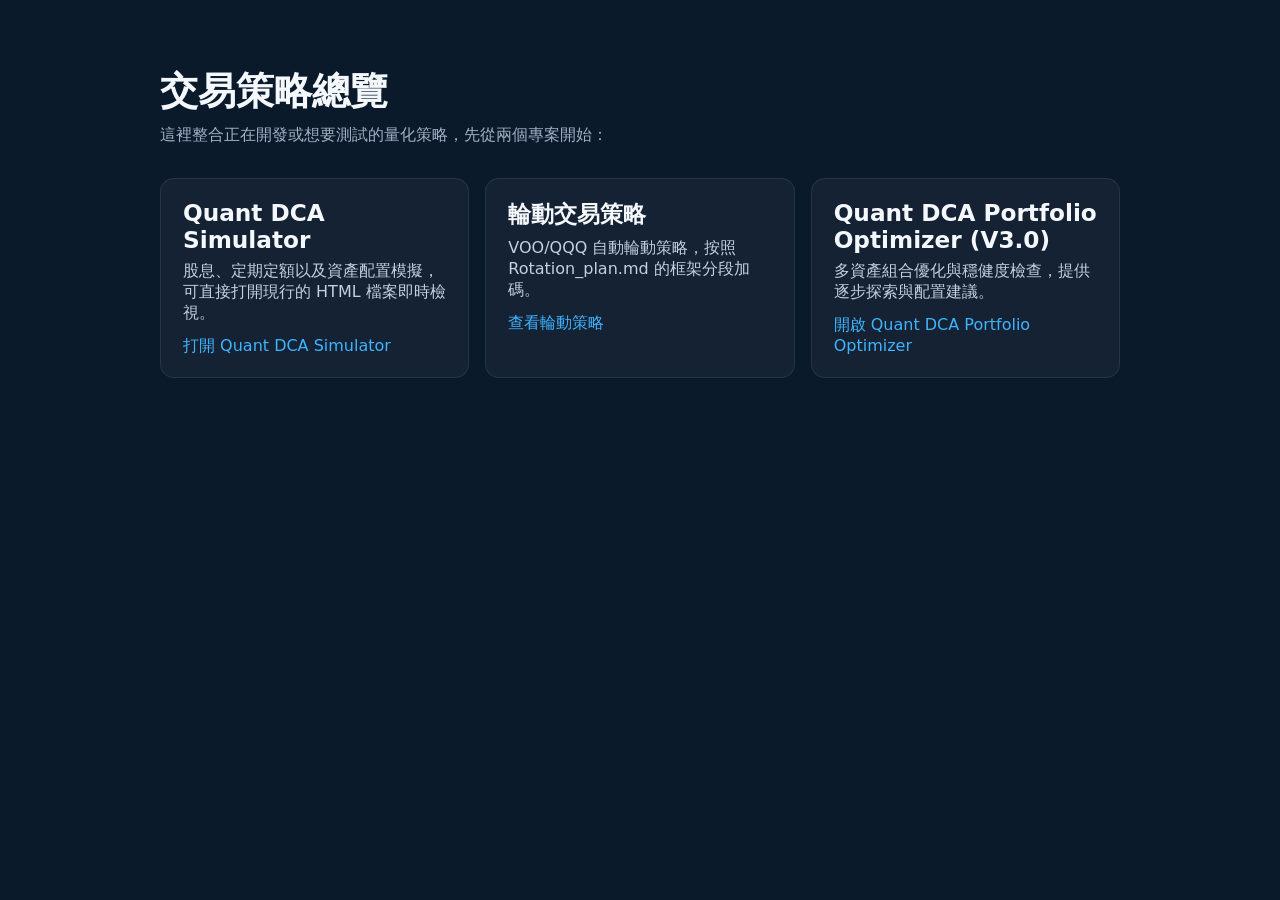
<file: index.html>
<!DOCTYPE html>
<html lang="zh-Hant">
<head>
  <meta charset="UTF-8" />
  <meta http-equiv="refresh" content="0; url=Overview.html" />
  <meta name="viewport" content="width=device-width, initial-scale=1.0" />
  <title>Overview Redirect</title>
</head>
<body>
  <p>Redirecting to <a href="Overview.html">Overview</a>…</p>
</body>
</html>
</file>
